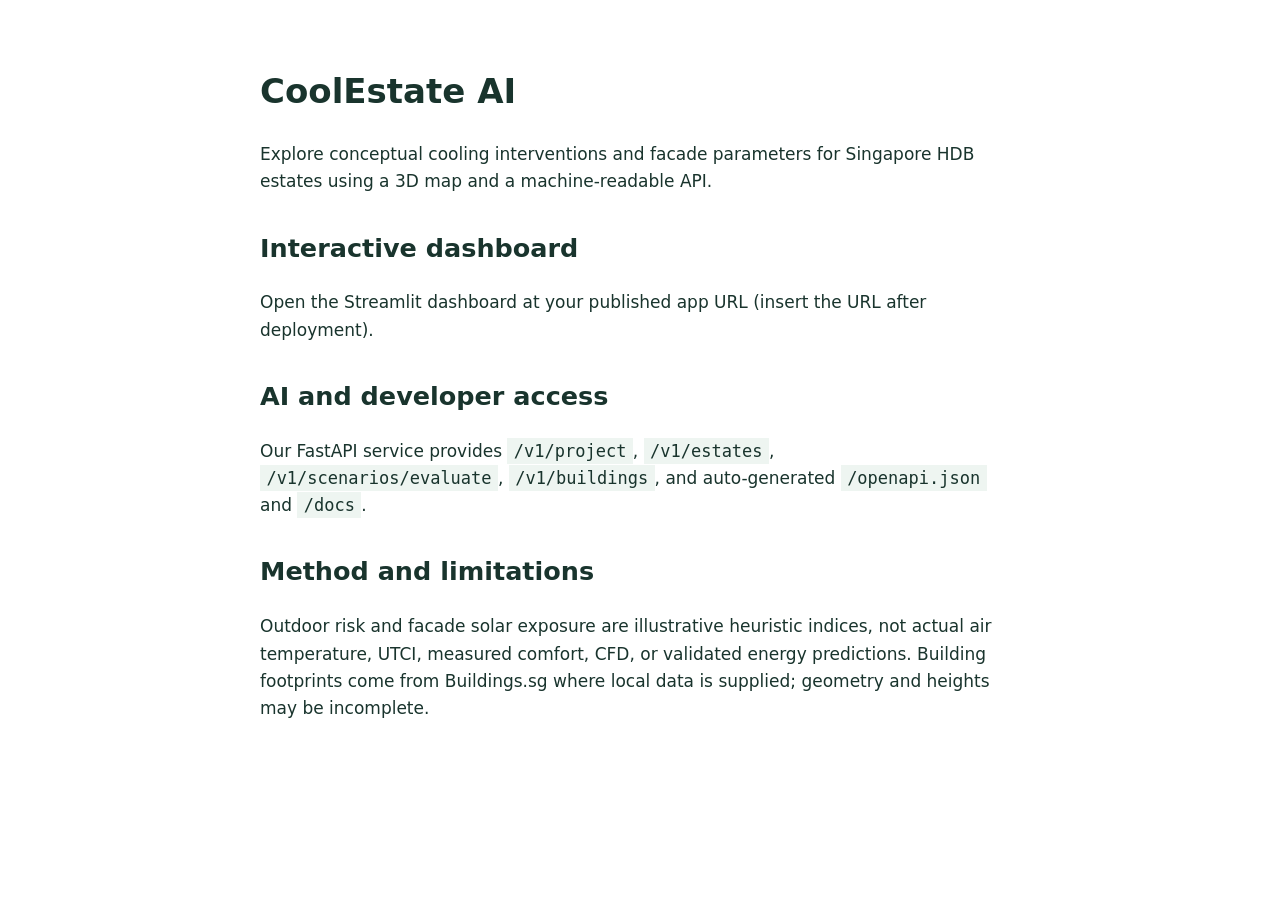
<file: CoolEstateAI_Final/CoolEstateAI_V48_Window_Shadows/docs/index.html>
<!doctype html><html lang="en"><head><meta charset="utf-8"><meta name="viewport" content="width=device-width, initial-scale=1"><title>CoolEstate AI | Singapore Urban Cooling Explorer</title><meta name="description" content="CoolEstate AI: interactive 3D Singapore HDB estate cooling and facade design scenario explorer, with open API and transparent heuristic methods."><script type="application/ld+json">{"@context":"https://schema.org","@type":"SoftwareApplication","name":"CoolEstate AI","applicationCategory":"DesignApplication","description":"Interactive 3D Singapore urban cooling concept dashboard with a public scenario evaluation API.","operatingSystem":"Web"}</script><style>body{font:17px system-ui,sans-serif;line-height:1.6;max-width:760px;margin:4rem auto;padding:0 1.5rem;color:#19342d}a{color:#126e58}code{background:#eef5f1;padding:.2rem .4rem}section{margin-top:2rem}</style></head><body><h1>CoolEstate AI</h1><p>Explore conceptual cooling interventions and facade parameters for Singapore HDB estates using a 3D map and a machine-readable API.</p><section><h2>Interactive dashboard</h2><p>Open the Streamlit dashboard at your published app URL (insert the URL after deployment).</p></section><section><h2>AI and developer access</h2><p>Our FastAPI service provides <code>/v1/project</code>, <code>/v1/estates</code>, <code>/v1/scenarios/evaluate</code>, <code>/v1/buildings</code>, and auto-generated <code>/openapi.json</code> and <code>/docs</code>.</p></section><section><h2>Method and limitations</h2><p>Outdoor risk and facade solar exposure are illustrative heuristic indices, not actual air temperature, UTCI, measured comfort, CFD, or validated energy predictions. Building footprints come from Buildings.sg where local data is supplied; geometry and heights may be incomplete.</p></section></body></html>
</file>
